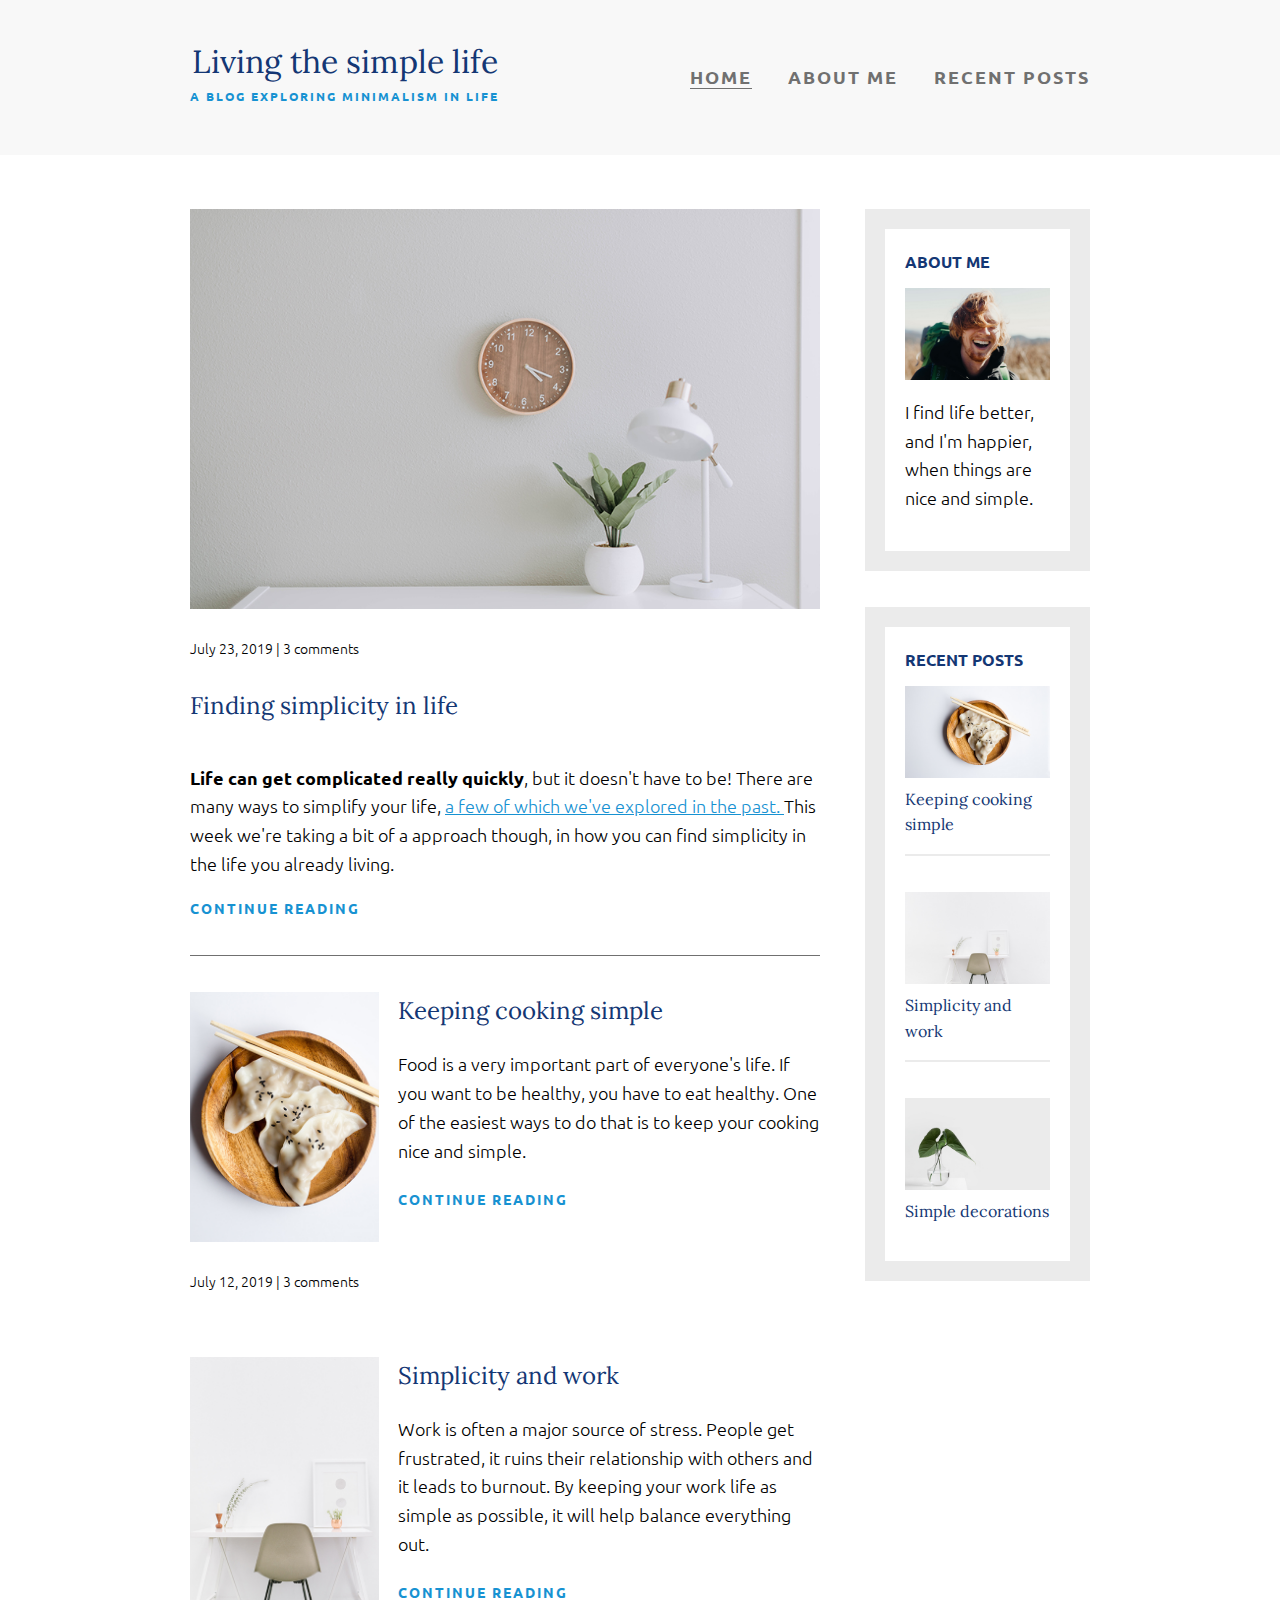
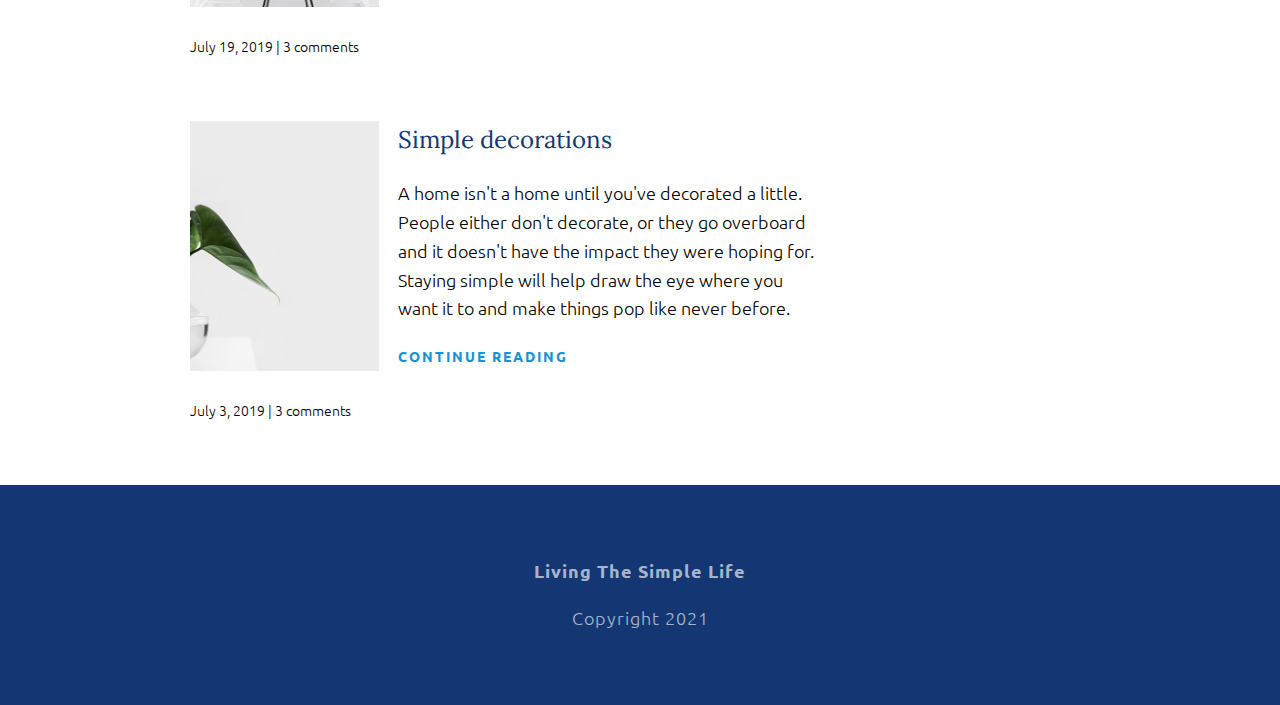
<file: index.html>
<!DOCTYPE html>
<html lang="en">
    <head>
        <meta charset="UTF-8" />
        <meta http-equiv="X-UA-Compatible" content="IE=edge" />
        <meta name="viewport" content="width=device-width, initial-scale=1.0" />
        <link rel="preconnect" href="https://fonts.gstatic.com" />
        <link
            href="https://fonts.googleapis.com/css2?family=Lora&family=Ubuntu:wght@300;400;700&display=swap"
            rel="stylesheet"
        />
        <link rel="stylesheet" href="/styles.css" />
        <title>Document</title>
    </head>
    <body>
        <header>
            <div class="container container-flex">
                <div class="site-title">
                    <h1>Living the simple life</h1>
                    <p class="subtitle">A BLOG EXPLORING MINIMALISM IN LIFE</p>
                </div>
                <nav>
                    <ul>
                        <li><a href="/index.html" class="current-page">HOME</a></li>
                        <li><a href="/about-me.html">ABOUT ME</a></li>
                        <li><a href="/recent-posts.html">RECENT POSTS</a></li>
                    </ul>
                </nav>
            </div>
        </header>

        <div class="container container-flex">
            <main role="main">
                <article class="article-featured">
                    <h2 class="article-title">Finding simplicity in life</h2>
                    <img src="/images/life.jpg" alt="" / class="article-image">
                    <p class="article-info">July 23, 2019 | 3 comments</p>
                    <p class="article-body">
                        <strong>Life can get complicated really quickly</strong
                        >, but it doesn't have to be! There are many ways to
                        simplify your life,
                        <a href="">
                            a few of which we've explored in the past.
                        </a>
                        This week we're taking a bit of a approach though, in
                        how you can find simplicity in the life you already
                        living.
                    </p>
                    <a href="" class="article-read-more">CONTINUE READING</a>
                </article>

                <article class="article-recent">
                    <div class="article-recent-main">
                        <h2 class="article-title">Keeping cooking simple</h2>
                        <p class="article-body">
                            Food is a very important part of everyone's life. If
                            you want to be healthy, you have to eat healthy. One
                            of the easiest ways to do that is to keep your
                            cooking nice and simple.
                        </p>
                        <a href="" class="article-read-more"
                            >CONTINUE READING</a
                        >
                    </div>
                    <div class="article-recent-secondary">
                        <img
                            src="/images/food.jpg"
                            alt=""
                            class="article-image"
                        />
                        <p class="article-info">July 12, 2019 | 3 comments</p>
                    </div>
                </article>

                <article class="article-recent">
                    <div class="article-recent-main">
                        <h2 class="article-title">Simplicity and work</h2>
                        <p class="article-body">
                            Work is often a major source of stress. People get
                            frustrated, it ruins their relationship with others
                            and it leads to burnout. By keeping your work life
                            as simple as possible, it will help balance
                            everything out.
                        </p>
                        <a href="" class="article-read-more"
                            >CONTINUE READING</a
                        >
                    </div>
                    <div class="article-recent-secondary">
                        <img
                            src="/images/work.jpg"
                            alt=""
                            class="article-image"
                        />
                        <p class="article-info">July 19, 2019 | 3 comments</p>
                    </div>
                </article>

                <article class="article-recent">
                    <div class="article-recent-main">
                        <h2 class="article-title">Simple decorations</h2>
                        <p class="article-body">
                            A home isn't a home until you've decorated a little.
                            People either don't decorate, or they go overboard
                            and it doesn't have the impact they were hoping for.
                            Staying simple will help draw the eye where you want
                            it to and make things pop like never before.
                        </p>
                        <a href="" class="article-read-more"
                            >CONTINUE READING</a
                        >
                    </div>
                    <div class="article-recent-secondary">
                        <img
                            src="/images/deco.jpg"
                            alt=""
                            class="article-image"
                        />
                        <p class="article-info">July 3, 2019 | 3 comments</p>
                    </div>
                </article>
            </main>
            <aside class="sidebar">
                <div class="sidebar-widget">
                    <h2 class="widget-title">ABOUT ME</h2>
                    <img src="/images/about-me.jpg" alt="" class="widget-img" />
                    <p class="widget-body">
                        I find life better, and I'm happier, when things are
                        nice and simple.
                    </p>
                </div>

                <div class="sidebar-widget">
                    <h2 class="widget-title">RECENT POSTS</h2>
                    <div class="widget-recent-post">
                        <h3 class="widget-recent-post-title">
                            Keeping cooking simple
                        </h3>
                        <img src="/images/food.jpg" alt="" class="widget-img" />
                    </div>

                    <div class="widget-recent-post">
                        <h3 class="widget-recent-post-title">
                            Simplicity and work
                        </h3>
                        <img src="/images/work.jpg" alt="" class="widget-img" />
                    </div>

                    <div class="widget-recent-post">
                        <h3 class="widget-recent-post-title">
                            Simple decorations
                        </h3>
                        <img src="/images/deco.jpg" alt="" class="widget-img" />
                    </div>
                </div>
            </aside>
        </div>

        <footer>
            <p><strong>Living The Simple Life</strong></p>
            <p>Copyright 2021</p>
        </footer>
    </body>
</html>
</file>
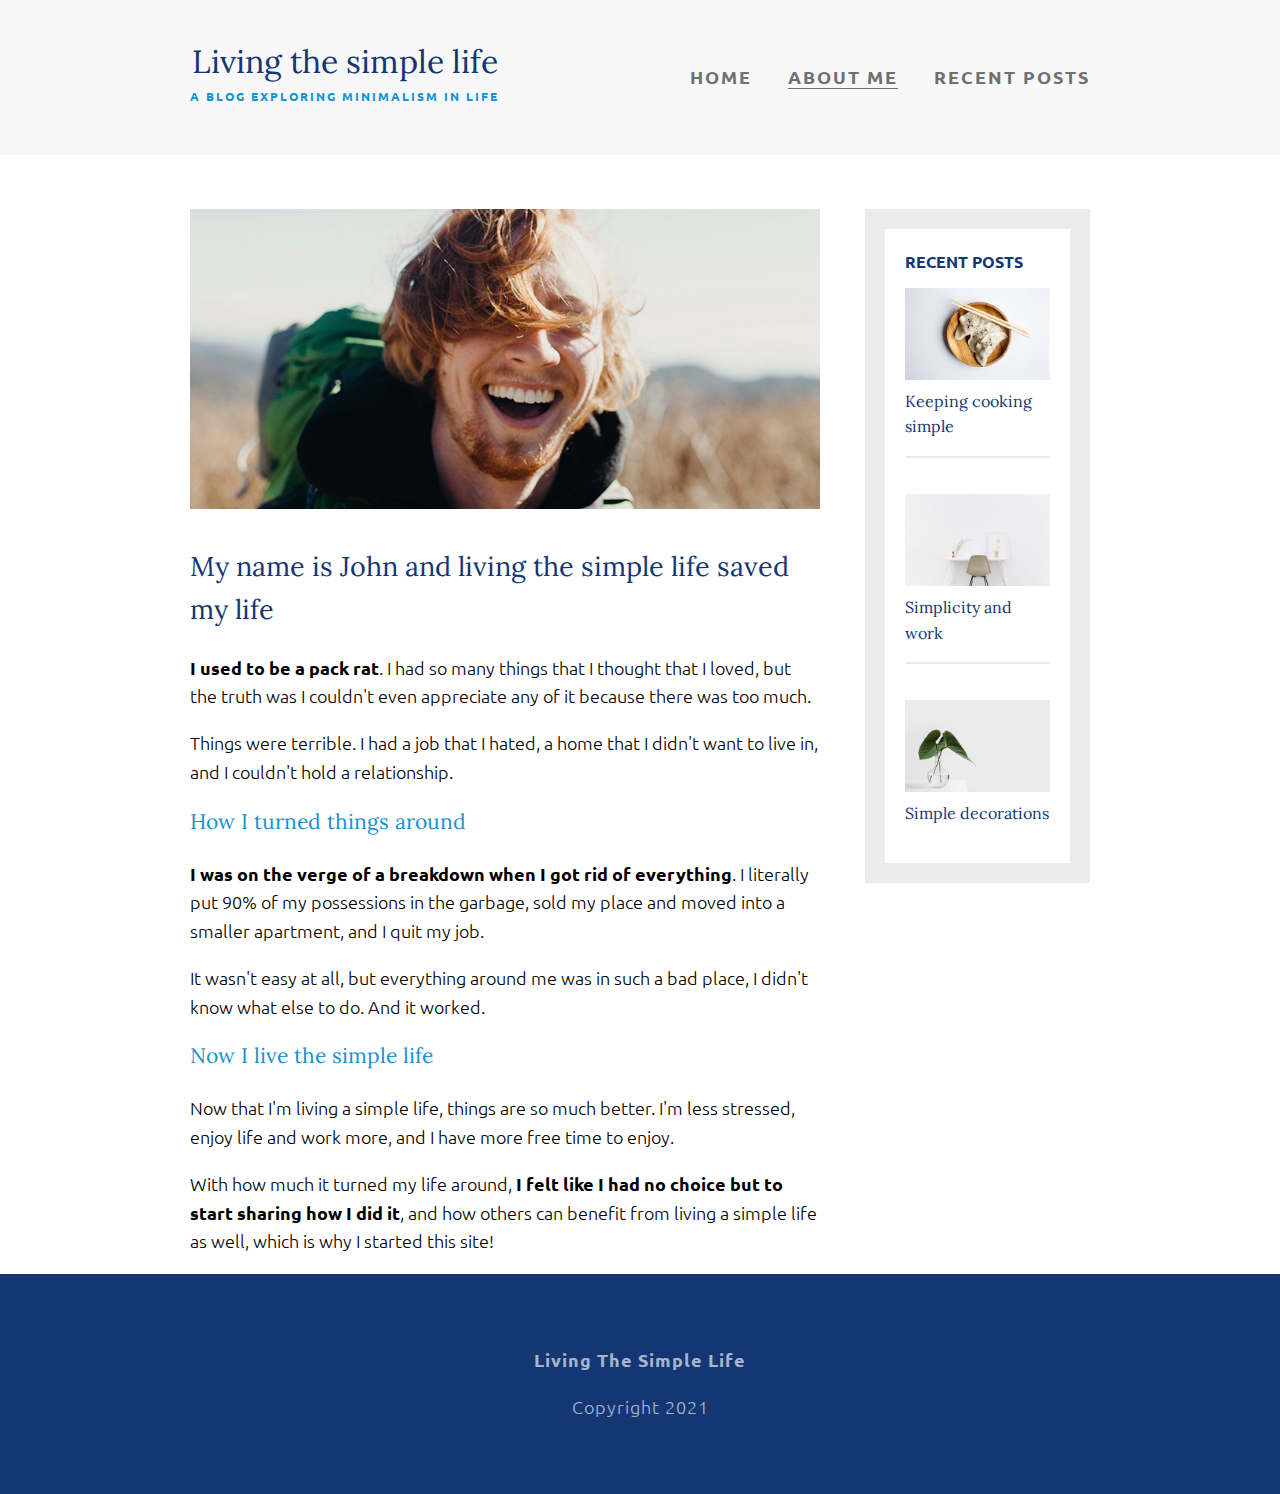
<file: about-me.html>
<!DOCTYPE html>
<html lang="en">
    <head>
        <meta charset="UTF-8" />
        <meta http-equiv="X-UA-Compatible" content="IE=edge" />
        <meta name="viewport" content="width=device-width, initial-scale=1.0" />
        <link rel="preconnect" href="https://fonts.gstatic.com" />
        <link
            href="https://fonts.googleapis.com/css2?family=Lora&family=Ubuntu:wght@300;400;700&display=swap"
            rel="stylesheet"
        />
        <link rel="stylesheet" href="/styles.css" />
        <title>Document</title>
    </head>
    <body>
        <header>
            <div class="container container-flex">
                <div class="site-title">
                    <h1>Living the simple life</h1>
                    <p class="subtitle">A BLOG EXPLORING MINIMALISM IN LIFE</p>
                </div>
                <nav>
                    <ul>
                        <li><a href="/index.html">HOME</a></li>
                        <li><a href="/about-me.html" class="current-page">ABOUT ME</a></li>
                        <li><a href="/recent-posts.html">RECENT POSTS</a></li>
                    </ul>
                </nav>
            </div>
        </header>

        <div class="container container-flex">
            <main role="main">
                <img src="/images/about-me.jpg" alt="" class="image-full" />
                <h2>
                    My name is John and living the simple life saved my life
                </h2>

                <p>
                    <strong>I used to be a pack rat</strong>. I had so many
                    things that I thought that I loved, but the truth was I
                    couldn't even appreciate any of it because there was too
                    much.
                </p>
                <p>
                    Things were terrible. I had a job that I hated, a home that
                    I didn't want to live in, and I couldn't hold a
                    relationship.
                </p>

                <h3>How I turned things around</h3>
                <p>
                    <strong
                        >I was on the verge of a breakdown when I got rid of
                        everything</strong
                    >. I literally put 90% of my possessions in the garbage,
                    sold my place and moved into a smaller apartment, and I quit
                    my job.
                </p>
                <p>
                    It wasn't easy at all, but everything around me was in such
                    a bad place, I didn't know what else to do. And it worked.
                </p>

                <h3>Now I live the simple life</h3>
                <p>
                    Now that I'm living a simple life, things are so much
                    better. I'm less stressed, enjoy life and work more, and I
                    have more free time to enjoy.
                </p>
                <p>
                    With how much it turned my life around,
                    <strong
                        >I felt like I had no choice but to start sharing how I
                        did it</strong
                    >, and how others can benefit from living a simple life as
                    well, which is why I started this site!
                </p>
            </main>
            <aside class="sidebar">
                <div class="sidebar-widget">
                    <h2 class="widget-title">RECENT POSTS</h2>
                    <div class="widget-recent-post">
                        <h3 class="widget-recent-post-title">
                            Keeping cooking simple
                        </h3>
                        <img src="/images/food.jpg" alt="" class="widget-img" />
                    </div>

                    <div class="widget-recent-post">
                        <h3 class="widget-recent-post-title">
                            Simplicity and work
                        </h3>
                        <img src="/images/work.jpg" alt="" class="widget-img" />
                    </div>

                    <div class="widget-recent-post">
                        <h3 class="widget-recent-post-title">
                            Simple decorations
                        </h3>
                        <img src="/images/deco.jpg" alt="" class="widget-img" />
                    </div>
                </div>
            </aside>
        </div>

        <footer>
            <p><strong>Living The Simple Life</strong></p>
            <p>Copyright 2021</p>
        </footer>
    </body>
</html>
</file>
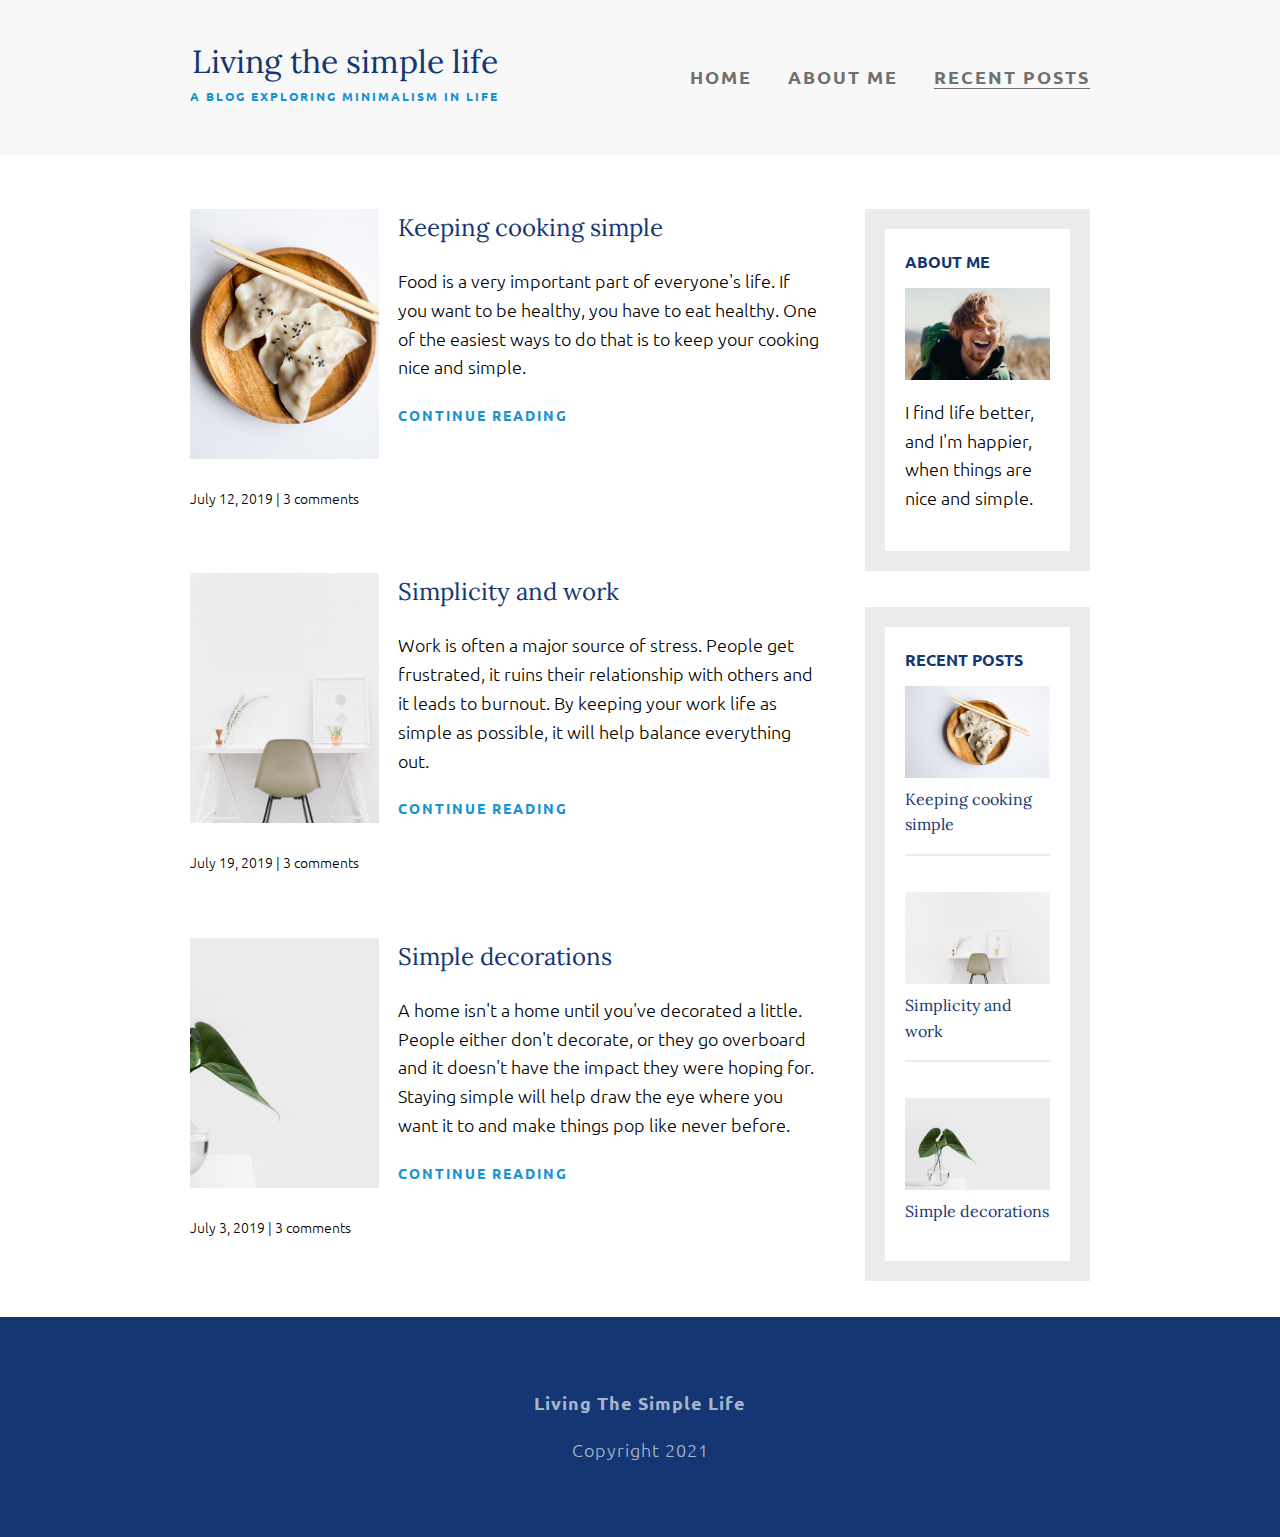
<file: recent-posts.html>
<!DOCTYPE html>
<html lang="en">
    <head>
        <meta charset="UTF-8" />
        <meta http-equiv="X-UA-Compatible" content="IE=edge" />
        <meta name="viewport" content="width=device-width, initial-scale=1.0" />
        <link rel="preconnect" href="https://fonts.gstatic.com" />
        <link
            href="https://fonts.googleapis.com/css2?family=Lora&family=Ubuntu:wght@300;400;700&display=swap"
            rel="stylesheet"
        />
        <link rel="stylesheet" href="/styles.css" />
        <title>Document</title>
    </head>
    <body>
        <header>
            <div class="container container-flex">
                <div class="site-title">
                    <h1>Living the simple life</h1>
                    <p class="subtitle">A BLOG EXPLORING MINIMALISM IN LIFE</p>
                </div>
                <nav>
                    <ul>
                        <li><a href="/index.html">HOME</a></li>
                        <li><a href="/about-me.html">ABOUT ME</a></li>
                        <li><a href="/recent-posts.html" class="current-page">RECENT POSTS</a></li>
                    </ul>
                </nav>
            </div>
        </header>

        <div class="container container-flex">
            <main role="main">

                <article class="article-recent">
                    <div class="article-recent-main">
                        <h2 class="article-title">Keeping cooking simple</h2>
                        <p class="article-body">
                            Food is a very important part of everyone's life. If
                            you want to be healthy, you have to eat healthy. One
                            of the easiest ways to do that is to keep your
                            cooking nice and simple.
                        </p>
                        <a href="" class="article-read-more"
                            >CONTINUE READING</a
                        >
                    </div>
                    <div class="article-recent-secondary">
                        <img
                            src="/images/food.jpg"
                            alt=""
                            class="article-image"
                        />
                        <p class="article-info">July 12, 2019 | 3 comments</p>
                    </div>
                </article>

                <article class="article-recent">
                    <div class="article-recent-main">
                        <h2 class="article-title">Simplicity and work</h2>
                        <p class="article-body">
                            Work is often a major source of stress. People get
                            frustrated, it ruins their relationship with others
                            and it leads to burnout. By keeping your work life
                            as simple as possible, it will help balance
                            everything out.
                        </p>
                        <a href="" class="article-read-more"
                            >CONTINUE READING</a
                        >
                    </div>
                    <div class="article-recent-secondary">
                        <img
                            src="/images/work.jpg"
                            alt=""
                            class="article-image"
                        />
                        <p class="article-info">July 19, 2019 | 3 comments</p>
                    </div>
                </article>

                <article class="article-recent">
                    <div class="article-recent-main">
                        <h2 class="article-title">Simple decorations</h2>
                        <p class="article-body">
                            A home isn't a home until you've decorated a little.
                            People either don't decorate, or they go overboard
                            and it doesn't have the impact they were hoping for.
                            Staying simple will help draw the eye where you want
                            it to and make things pop like never before.
                        </p>
                        <a href="" class="article-read-more"
                            >CONTINUE READING</a
                        >
                    </div>
                    <div class="article-recent-secondary">
                        <img
                            src="/images/deco.jpg"
                            alt=""
                            class="article-image"
                        />
                        <p class="article-info">July 3, 2019 | 3 comments</p>
                    </div>
                </article>
            </main>
            <aside class="sidebar">
                <div class="sidebar-widget">
                    <h2 class="widget-title">ABOUT ME</h2>
                    <img src="/images/about-me.jpg" alt="" class="widget-img" />
                    <p class="widget-body">
                        I find life better, and I'm happier, when things are
                        nice and simple.
                    </p>
                </div>

                <div class="sidebar-widget">
                    <h2 class="widget-title">RECENT POSTS</h2>
                    <div class="widget-recent-post">
                        <h3 class="widget-recent-post-title">
                            Keeping cooking simple
                        </h3>
                        <img src="/images/food.jpg" alt="" class="widget-img" />
                    </div>

                    <div class="widget-recent-post">
                        <h3 class="widget-recent-post-title">
                            Simplicity and work
                        </h3>
                        <img src="/images/work.jpg" alt="" class="widget-img" />
                    </div>

                    <div class="widget-recent-post">
                        <h3 class="widget-recent-post-title">
                            Simple decorations
                        </h3>
                        <img src="/images/deco.jpg" alt="" class="widget-img" />
                    </div>
                </div>
            </aside>
        </div>

        <footer>
            <p><strong>Living The Simple Life</strong></p>
            <p>Copyright 2021</p>
        </footer>
    </body>
</html>
</file>
<file: styles.css>
body {
    margin: 0;
    font-family: "Ubuntu", sans-serif;
    font-size: 1.125rem;
    font-weight: 300;
    line-height: 1.6;
}

img {
    max-width: 100%;
    display: block;
}

.image-full {
    width: 100%;
    height: 300px;
    object-fit: cover;
    margin-bottom: 2em;
}

/* Typography */
h1,
h2,
h3 {
    font-family: "Lora", serif;
    font-weight: 400;
    color: #143774;
    margin-top: 0;
}

h3 {
    color: #1792d2;
}

h1 {
    font-size: 2rem;
    margin: 0;
}

p,
.article-info {
    font-family: "Ubuntu";
}

p {
    font-size: 1.125rem;
}

a {
    color: #1792d2;
}

a:hover,
a:focus {
    color: #143774;
}

strong {
    font-weight: 700;
}

/* logo subtitle */
.subtitle {
    font-family: "Ubuntu";
    font-weight: 700;
    font-size: 0.75rem;
    color: #1792d2;
    margin: 0;
    letter-spacing: 2px;
}

.article-title {
    font-size: 1.5rem;
}

.article-read-more {
    font-family: "Ubuntu";
    font-weight: 700;
    font-size: 0.875rem;
    color: #1792d2;
    text-decoration: none;
    letter-spacing: 2px;
}

.article-read-more:hover,
.article-read-more:focus {
    color: #143774;
    text-decoration: underline;
}

.article-info {
    font-size: 0.875rem;
    margin: 2em 0;
}

.widget-recent-post-title,
.widget-title {
    font-size: 1rem;
}

.widget-title {
    font-family: "Ubuntu";
    font-weight: 700;
}

/* layout */

.container {
    width: 90%;
    max-width: 900px;
    margin: 0 auto;
}

.container-flex {
    display: flex;
    flex-direction: column;
    justify-content: space-between;
}

header {
    text-align: center;
    background-color: #f8f8f8;
    padding: 2em 0;
    margin-bottom: 3em;
}

footer {
    background-color: #143774;
    color: rgba(255, 255, 255, 0.65);
    text-align: center;
    letter-spacing: 1px;
    padding: 3em;
}

/* navigation */

nav ul {
    list-style: none;
    padding: 0;
    display: flex;
    flex-direction: column;
    justify-content: center;
}

nav li {
    margin: .5em 0;
    font-family: "Ubuntu";
    font-weight: 700;
    letter-spacing: 2px;
}

nav a {
    text-decoration: none;
    color: #707070;
}

nav a:hover,
nav a:focus {
    color: #1792d2;
}

.current-page {
    border-bottom: 1px solid #707070;
}

.current-page:hover {
    color: #707070;
}

@media (min-width: 775px) {
    .container-flex {
        flex-direction: row;
    }

    main {
        width: 70%;
    }

    aside {
        width: 25%;
        min-width: 200px;
    }

    nav ul {
        flex-direction: row;
    }
    
    nav li {
        margin-left: 2em;
    }
}

/* articles  */

.article-featured {
    border-bottom: #707070 1px solid;
    padding-bottom: 2em;
    margin-bottom: 2em;
}

.article-recent {
    display: flex;
    flex-direction: column;
    margin-bottom: 2em;
}

.article-recent-secondary {
    order: 1;
}

.article-recent-main{
    order: 2;
}

@media (min-width: 775px) {
    .article-recent {
        flex-direction: row;
        justify-content: space-between;
    }

    .article-recent-main {
        width: 67%;
    }

    .article-recent-secondary {
        width: 30%;
    }

    
    .article-featured {
        display: flex;
        flex-direction: column;
    }

    .article-image {
        order: -1;
    }

    .article-info {
        order: -1;
    }

    .article-image {
        width: 100%;
        min-height: 250px;
        object-fit: cover;
    }
}

/* widgets */

.sidebar-widget {
    border: solid #EBEBEB 20px;
    padding: 20px;
    margin-bottom: 2em;
}

.widget-recent-post {
    display: flex;
    flex-direction: column;
    border-bottom: #ebebeb 2px solid;
    margin-bottom: 2em;
}

.widget-recent-post:last-child {
    border: 0;
    margin-bottom: 0;
}

.widget-img {
    order: 1;
    margin-bottom: 0.5em;
}

.widget-recent-post-title {
    order: 2;
    color: #143774;
}
</file>
